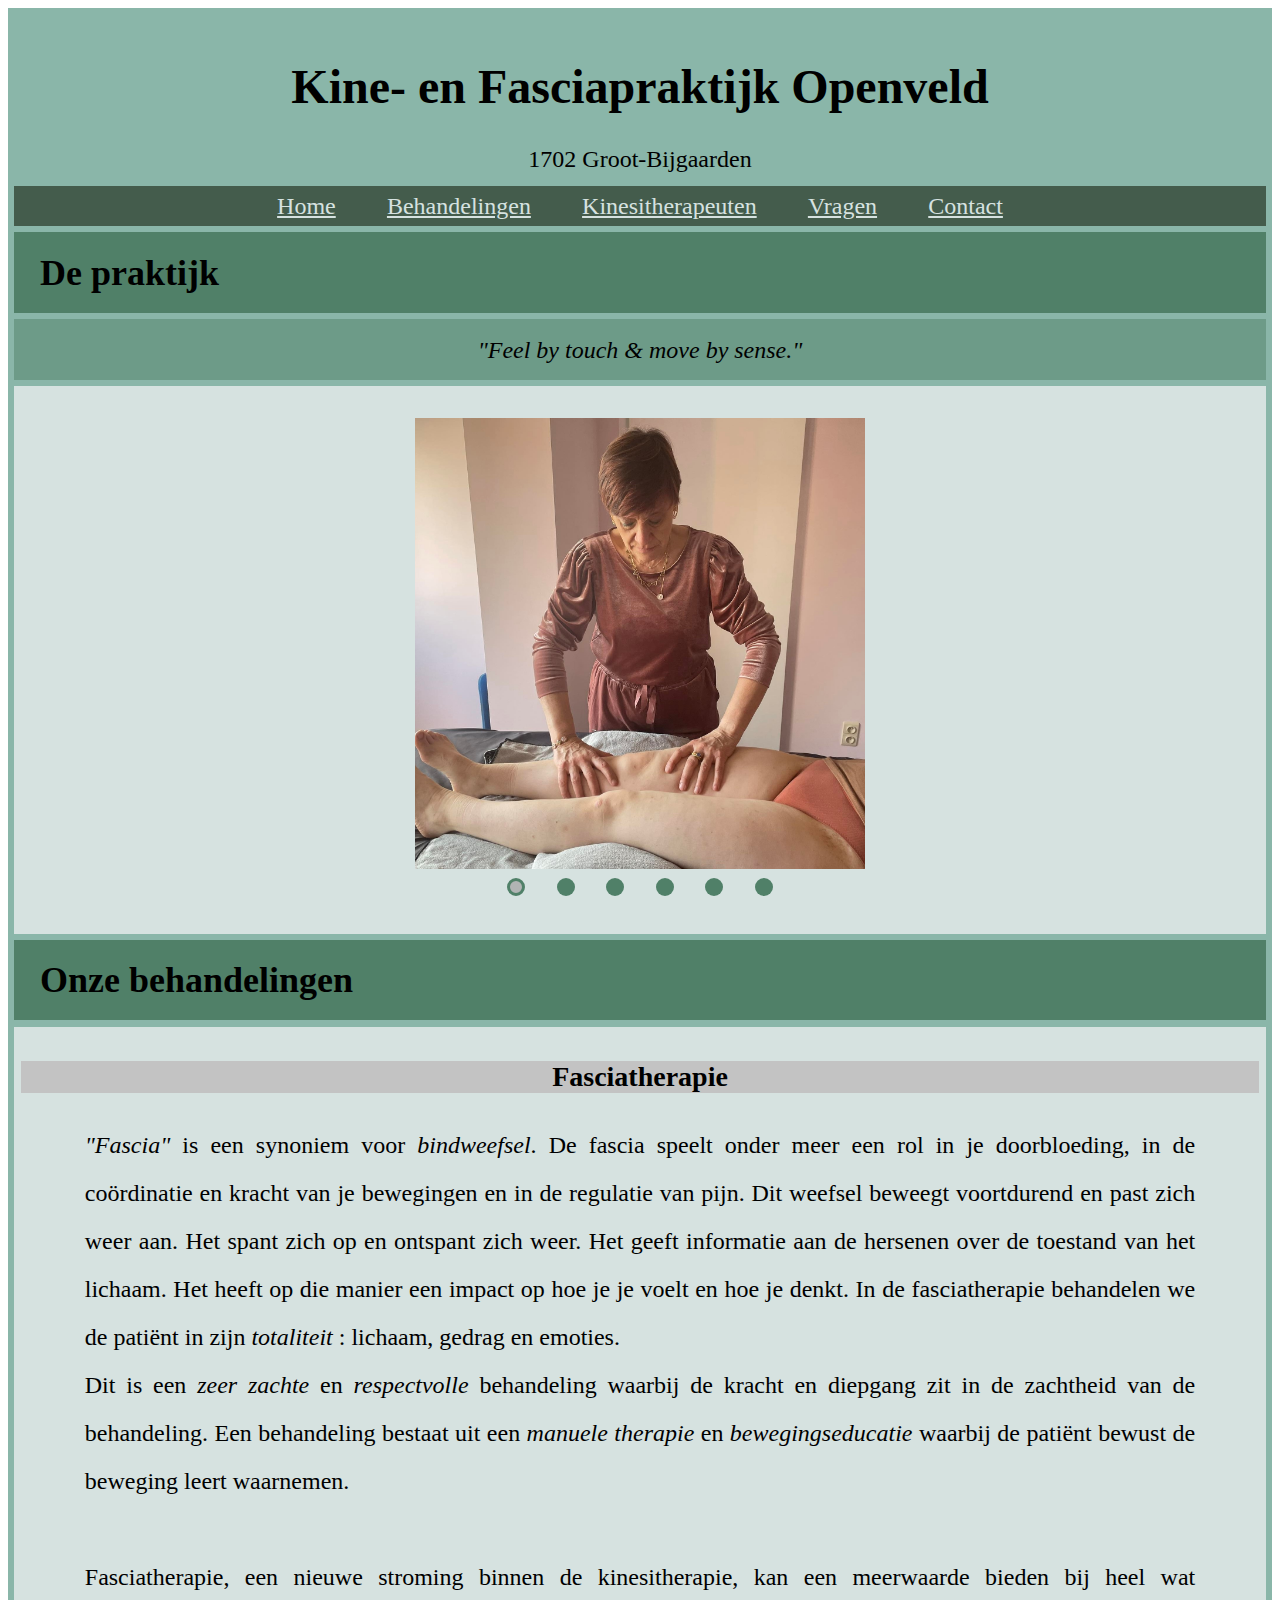
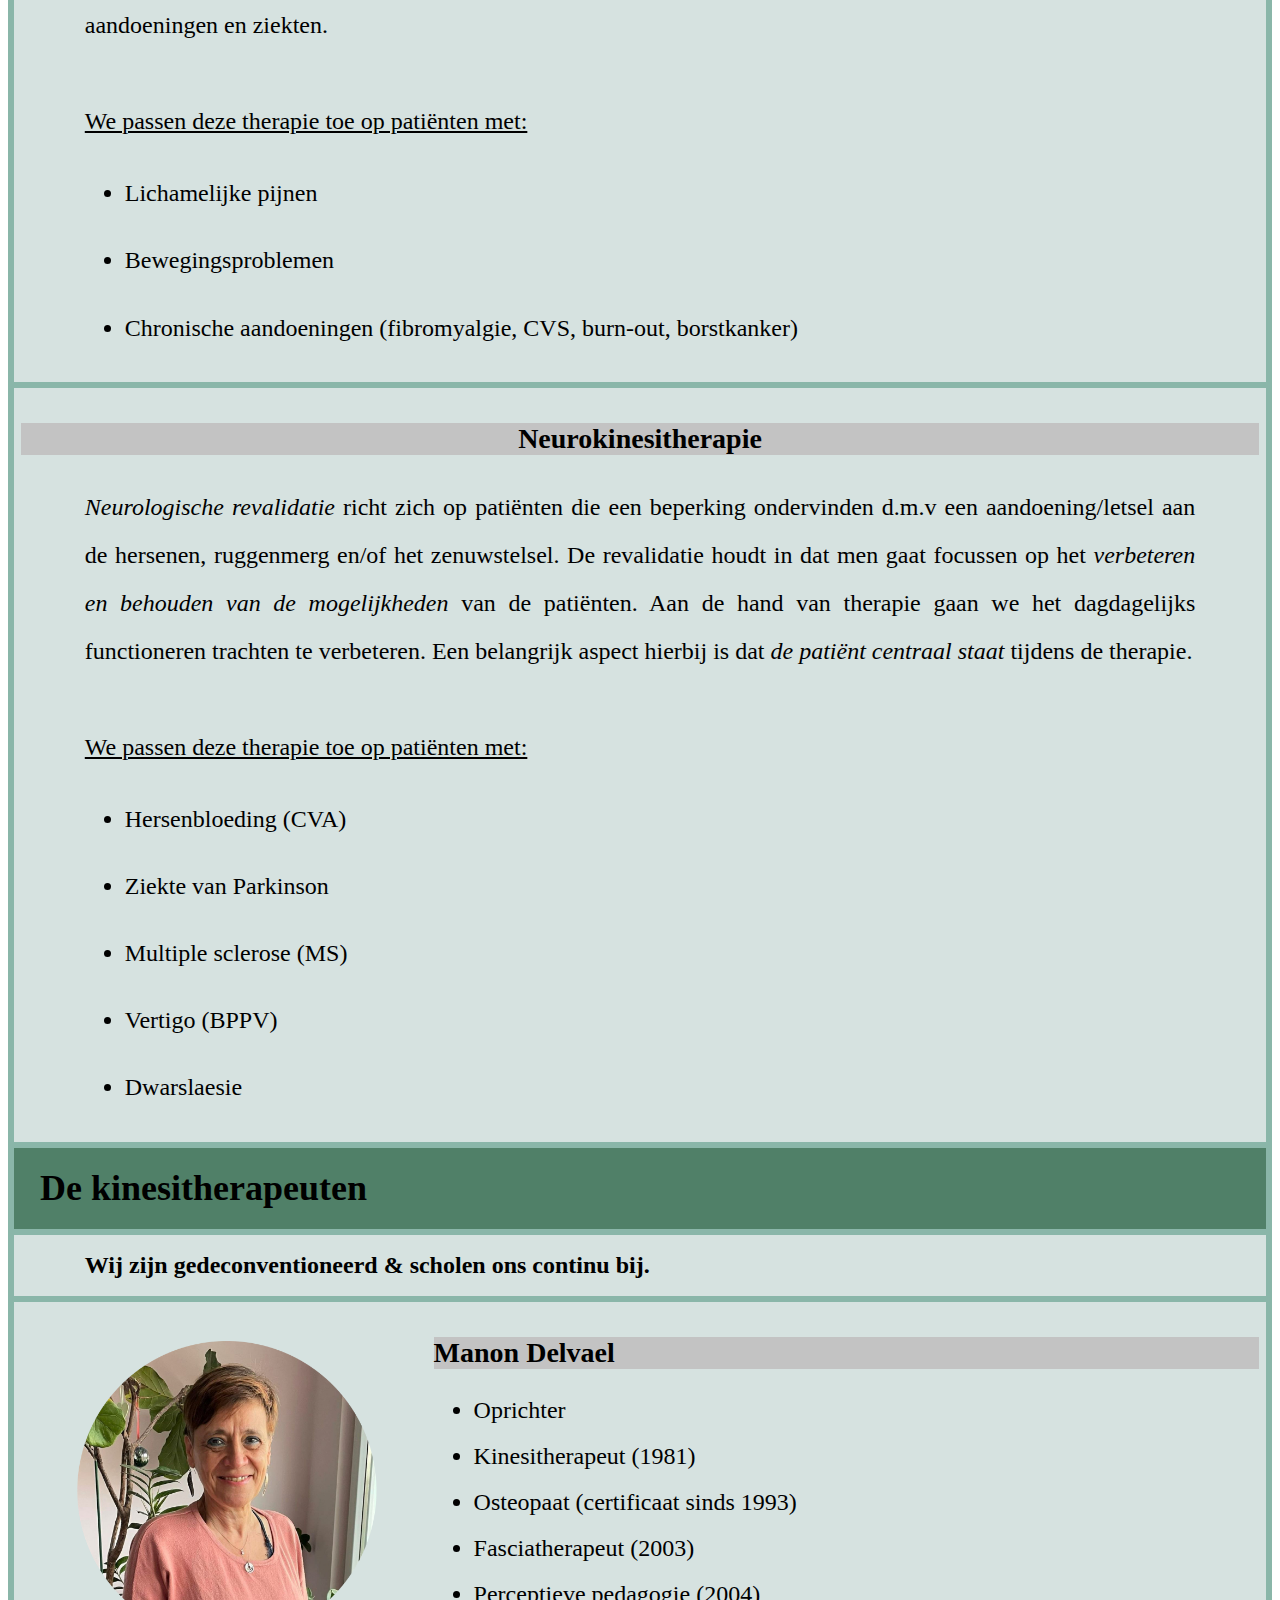
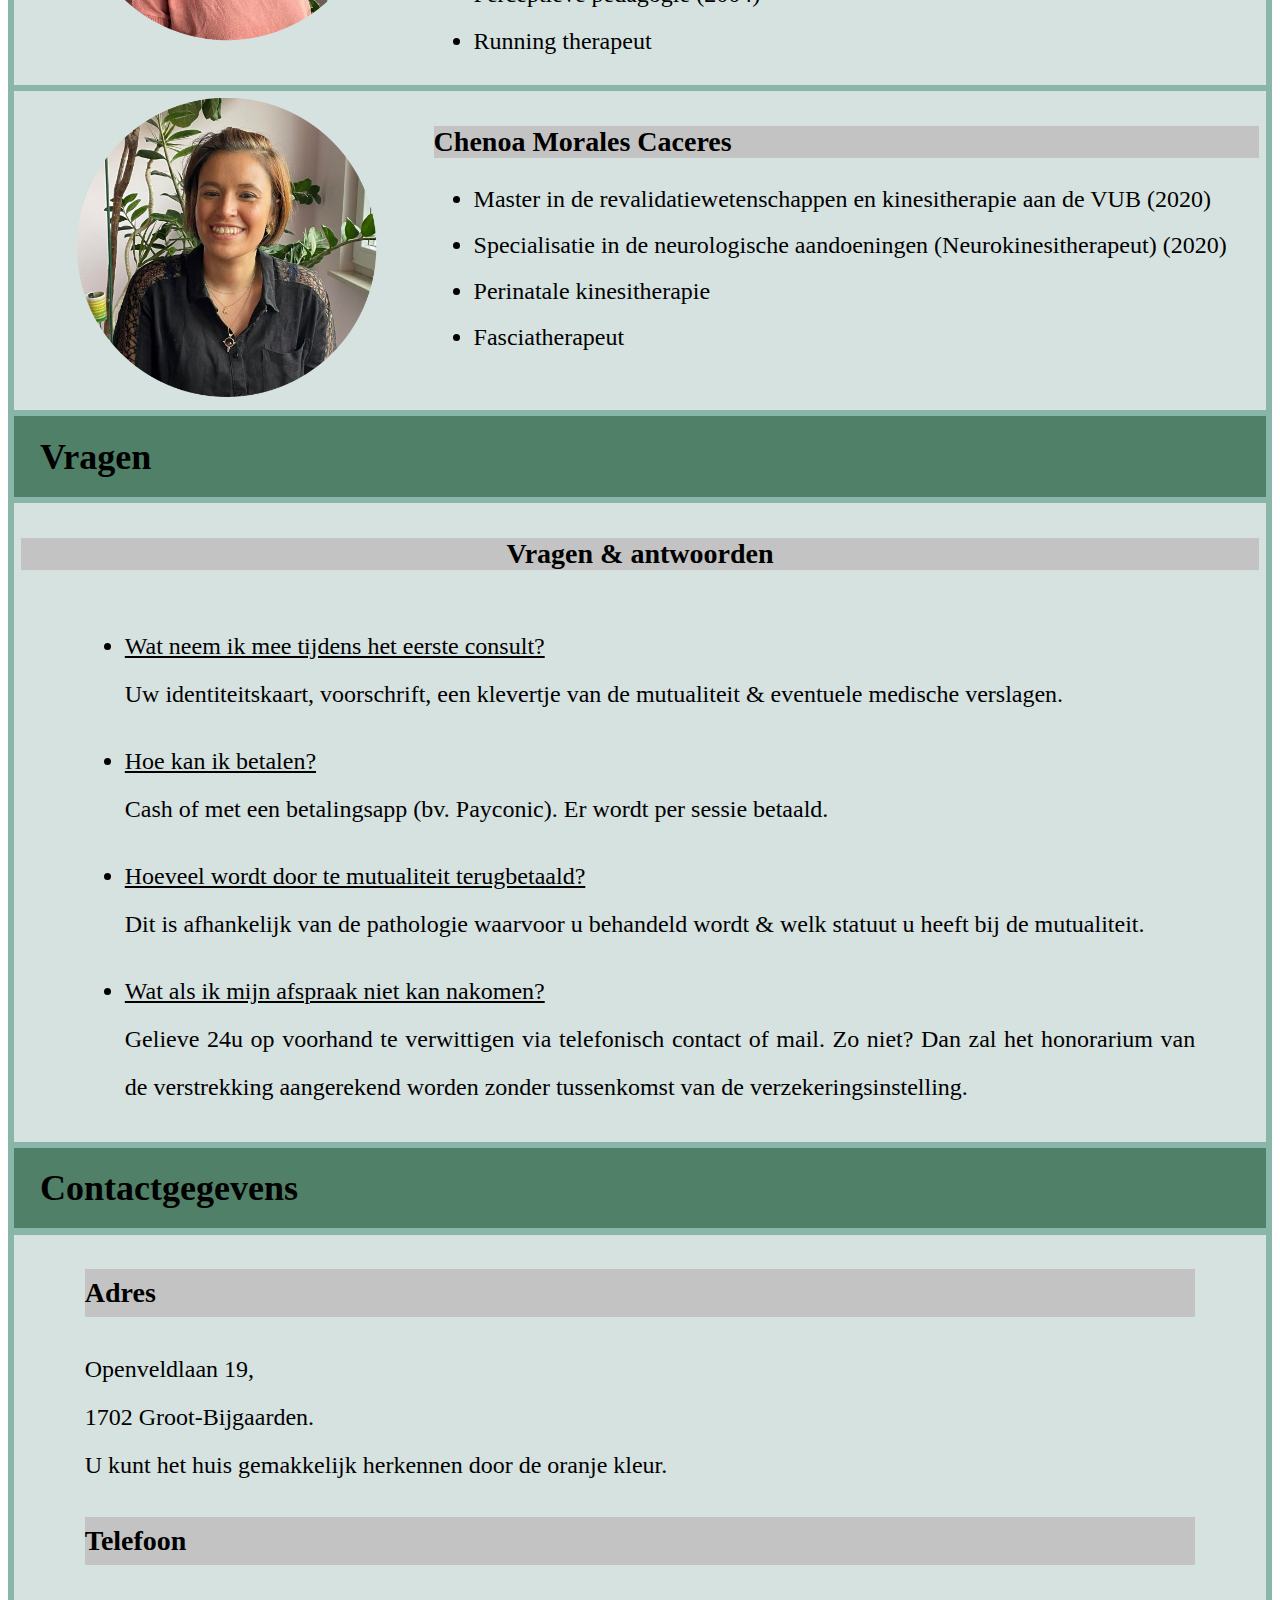
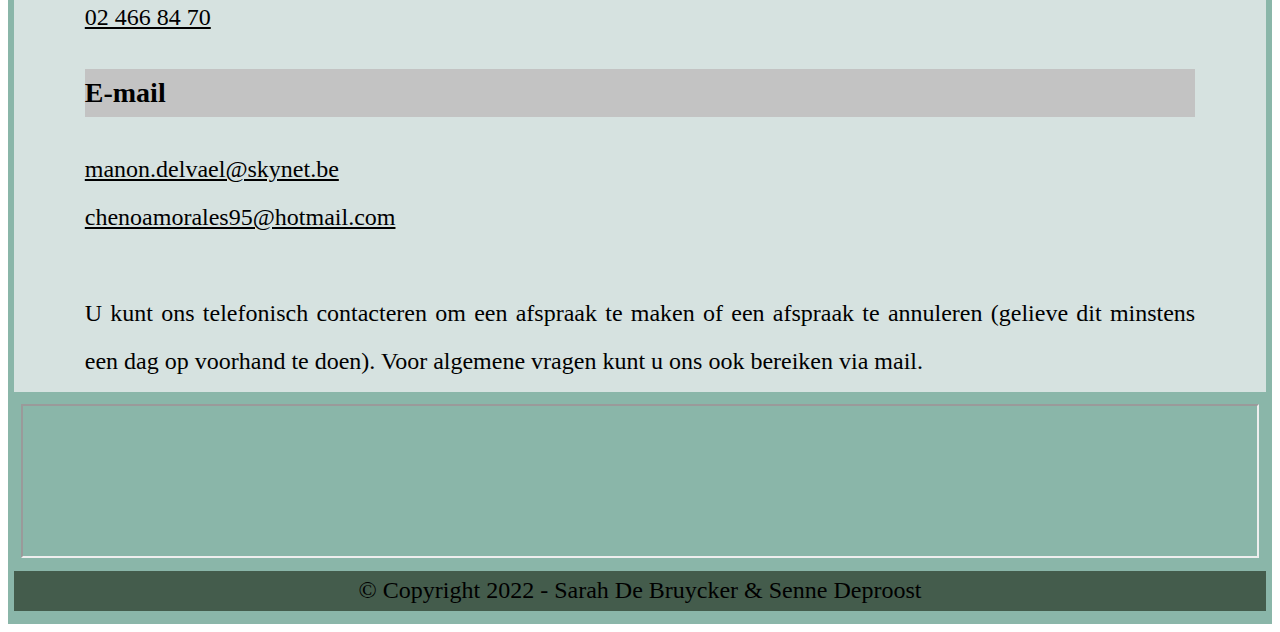
<file: index.html>
<!DOCTYPE html>
<html lang="en">
  <head>
    <meta charset="UTF-8" />
    <link
      class="logo"
      rel="icon"
      size="16x16"
      type="image/svg+xml"
      href="favicon.svg"
    />
    <title>Kine- en Fasciapraktijk Openveld</title>
    <meta name="viewport" content="width=device-width, initial-scale=1.0" />
    <link rel="stylesheet" href="style.css" />
  </head>
  <body>
    <div class="grid-container">
      <div class="bclass">
        <h1>Kine- en Fasciapraktijk Openveld</h1>
        <span>1702 Groot-Bijgaarden</span>
      </div>
      <div class="aclass">
        <span><a href="#home">Home</a></span>
        <span><a href="#behandelingen">Behandelingen</a> </span>
        <span><a href="#kinesitherapeuten">Kinesitherapeuten</a> </span>
        <span><a href="#vragen">Vragen</a> </span>
        <span><a href="#contact">Contact</a> </span>
      </div>
      <div class="cclass title"><h2>De praktijk</h2></div>
      <div class="c0class">
        <div class="text">
          <em>"Feel by touch & move by sense."</em>
        </div>
      </div>
      <div class="dclass">
        <div class="slider">
          <div class="mySlide fade">
            <img src="./img/slide1.jpg" alt="" />
          </div>
          <div class="mySlide fade">
            <img src="./img/slide2.jpg" alt="" />
          </div>
          <div class="mySlide fade">
            <img src="./img/slide3.jpg" alt="" />
          </div>
          <div class="mySlide fade">
            <img src="./img/slide4.jpg" alt="" />
          </div>
          <div class="mySlide fade">
            <img src="./img/slide5.jpg" alt="" />
          </div>
          <div class="mySlide fade">
            <img src="./img/slide6.jpg" alt="" />
          </div>

          <div class="dotsCenter">
            <span class="dot" onclick="currentSlides(0)"></span>
            <span class="dot" onclick="currentSlides(1)"></span>
            <span class="dot" onclick="currentSlides(2)"></span>
            <span class="dot" onclick="currentSlides(3)"></span>
            <span class="dot" onclick="currentSlides(4)"></span>
            <span class="dot" onclick="currentSlides(5)"></span>
          </div>
        </div>
        <script src="app.js"></script>
      </div>
      <div class="eclass title" id="behandelingen">
        <h2>Onze behandelingen</h2>
      </div>
      <div class="fclass">
        <h3>Fasciatherapie</h3>
        <div class="text">
          <em>"Fascia"</em> is een synoniem voor <em>bindweefsel</em>. De fascia
          speelt onder meer een rol in je doorbloeding, in de coördinatie en
          kracht van je bewegingen en in de regulatie van pijn. Dit weefsel
          beweegt voortdurend en past zich weer aan. Het spant zich op en
          ontspant zich weer. Het geeft informatie aan de hersenen over de
          toestand van het lichaam. Het heeft op die manier een impact op hoe je
          je voelt en hoe je denkt. In de fasciatherapie behandelen we de
          patiënt in zijn <em>totaliteit</em> : lichaam, gedrag en emoties.
          <br />
          Dit is een <em>zeer zachte</em> en <em>respectvolle</em> behandeling
          waarbij de kracht en diepgang zit in de zachtheid van de behandeling.
          Een behandeling bestaat uit een <em>manuele therapie</em> en
          <em>bewegingseducatie</em> waarbij de patiënt bewust de beweging leert
          waarnemen. <br />
          <br />
          Fasciatherapie, een nieuwe stroming binnen de kinesitherapie, kan een
          meerwaarde bieden bij heel wat aandoeningen en ziekten. <br /><br />
          <u>We passen deze therapie toe op patiënten met:</u>
          <ul>
            <li>Lichamelijke pijnen</li>
            <li>Bewegingsproblemen</li>
            <li>
              Chronische aandoeningen (fibromyalgie, CVS, burn-out, borstkanker)
            </li>
          </ul>
        </div>
      </div>
      <div class="gclass">
        <h3>Neurokinesitherapie</h3>
        <div class="text">
          <em>Neurologische revalidatie</em> richt zich op patiënten die een
          beperking ondervinden d.m.v een aandoening/letsel aan de hersenen,
          ruggenmerg en/of het zenuwstelsel. De revalidatie houdt in dat men
          gaat focussen op het
          <em>verbeteren en behouden van de mogelijkheden</em> van de patiënten.
          Aan de hand van therapie gaan we het dagdagelijks functioneren
          trachten te verbeteren. Een belangrijk aspect hierbij is dat
          <em>de patiënt centraal staat</em> tijdens de therapie. <br />
          <br />
          <u>We passen deze therapie toe op patiënten met:</u>

          <ul>
            <li>Hersenbloeding (CVA)</li>
            <li>Ziekte van Parkinson</li>
            <li>Multiple sclerose (MS)</li>
            <li>Vertigo (BPPV)</li>
            <li>Dwarslaesie</li>
          </ul>
        </div>
      </div>
      <div class="hclass title" id="kinesitherapeuten">
        <h2>De kinesitherapeuten</h2>
      </div>
      <div class="h0class">
        <div class="text">
          <b>Wij zijn gedeconventioneerd & scholen ons continu bij.</b>
        </div>
      </div>
      <div class="iclass">
        <div class="img-kine"><img src="./img/kine_1.png" alt="" /></div>
        <div class="text-kine">
          <h3>Manon Delvael</h3>
          <ul>
            <li>Oprichter</li>
            <li>Kinesitherapeut (1981)</li>
            <li>Osteopaat (certificaat sinds 1993)</li>
            <li>Fasciatherapeut (2003)</li>
            <li>Perceptieve pedagogie (2004)</li>
            <li>Running therapeut</li>
          </ul>
        </div>
      </div>
      <div class="jclass">
        <div class="img-kine"><img src="./img/kine_2.png" alt="" /></div>
        <div class="text-kine">
          <h3>Chenoa Morales Caceres</h3>
          <ul>
            <li>
              Master in de revalidatiewetenschappen en kinesitherapie aan de VUB
              (2020)
            </li>
            <li>
              Specialisatie in de neurologische aandoeningen
              (Neurokinesitherapeut) (2020)
            </li>
            <li>Perinatale kinesitherapie</li>
            <li>Fasciatherapeut</li>
          </ul>
        </div>
      </div>
      <div class="oclass" id="vragen">
        <h2>Vragen</h2>
      </div>
      <div class="o0class">
        <h3>Vragen & antwoorden</h3>
        <div class="text">
          <ul>
            <li>
              <u> Wat neem ik mee tijdens het eerste consult?</u> <br />
              Uw identiteitskaart, voorschrift, een klevertje van de mutualiteit
              & eventuele medische verslagen.
            </li>
            <li>
              <u> Hoe kan ik betalen?</u> <br />
              Cash of met een betalingsapp (bv. Payconic). Er wordt per sessie
              betaald.
            </li>
            <li>
              <u> Hoeveel wordt door te mutualiteit terugbetaald?</u> <br />
              Dit is afhankelijk van de pathologie waarvoor u behandeld wordt &
              welk statuut u heeft bij de mutualiteit.
            </li>
            <li>
              <u>Wat als ik mijn afspraak niet kan nakomen? </u><br />
              Gelieve 24u op voorhand te verwittigen via telefonisch contact of
              mail. Zo niet? Dan zal het honorarium van de verstrekking
              aangerekend worden zonder tussenkomst van de
              verzekeringsinstelling.
            </li>
          </ul>
        </div>
      </div>

      <div class="kclass title" id="contact"><h2>Contactgegevens</h2></div>
      <div class="lclass">
        <div class="text">
          <h3>Adres</h3>
          <!-- <span>Openveldlaan 19</span> 
          <span>1702 Groot-Bijgaarden</span> -->
          <!-- <p>Openveldlaan 19</p> 
          <p>1702 Groot-Bijgaarden</p>  -->
          Openveldlaan 19, <br />
          1702 Groot-Bijgaarden. <br />
          U kunt het huis gemakkelijk herkennen door de oranje kleur. <br />
          <h3>Telefoon</h3>
          <a href="tel:024668470">02 466 84 70</a><br />
          <h3>E-mail</h3>

          <a href="mailto:manon.delvael@skynet.be"> manon.delvael@skynet.be</a
          ><br />

          <a href="mailto:chenoamorales95@hotmail.com"
            >chenoamorales95@hotmail.com</a
          ><br /><br />

          U kunt ons telefonisch contacteren om een afspraak te maken of een
          afspraak te annuleren (gelieve dit minstens een dag op voorhand te
          doen). Voor algemene vragen kunt u ons ook bereiken via mail.
        </div>
      </div>
      <div class="mclass">
        <iframe
          src="https://maps.google.com/maps?width=100%25&amp;height=600&amp;hl=nl&amp;q=Openveldlaan%2019,%201702%20Groot-Bijgaarde+(Paramedische%20praktijk%20Openveld)&amp;t=&amp;z=16&amp;ie=UTF8&amp;iwloc=B&amp;output=embed"
          class="googlemaps"
          allowfullscreen
          loading="lazy"
        ></iframe>
      </div>
      <div class="nclass">
        © Copyright 2022 - Sarah De Bruycker & Senne Deproost
      </div>
    </div>
    <button onclick="topFunction()" id="scrollTopBtn" title="Go to top">
      ⮝ UP
    </button>
    <script src="scroll.js"></script>
  </body>
</html>
</file>
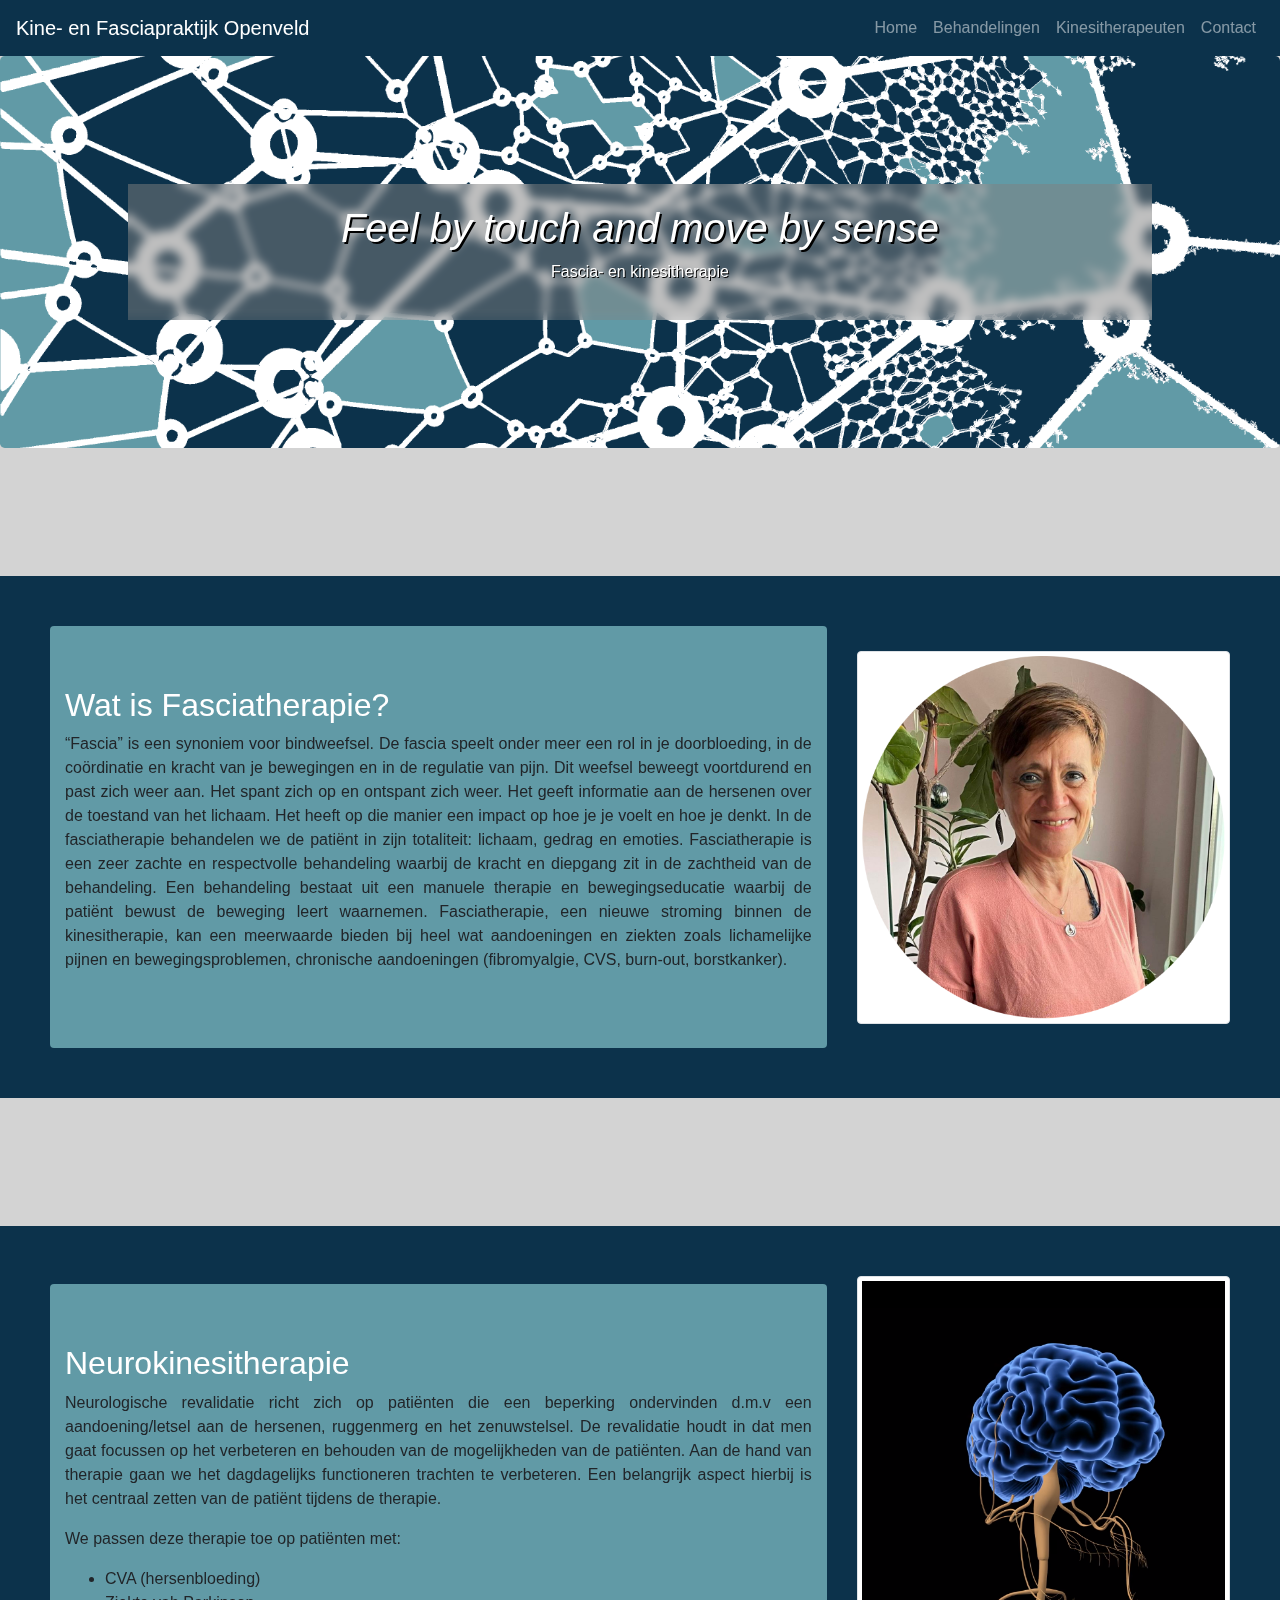
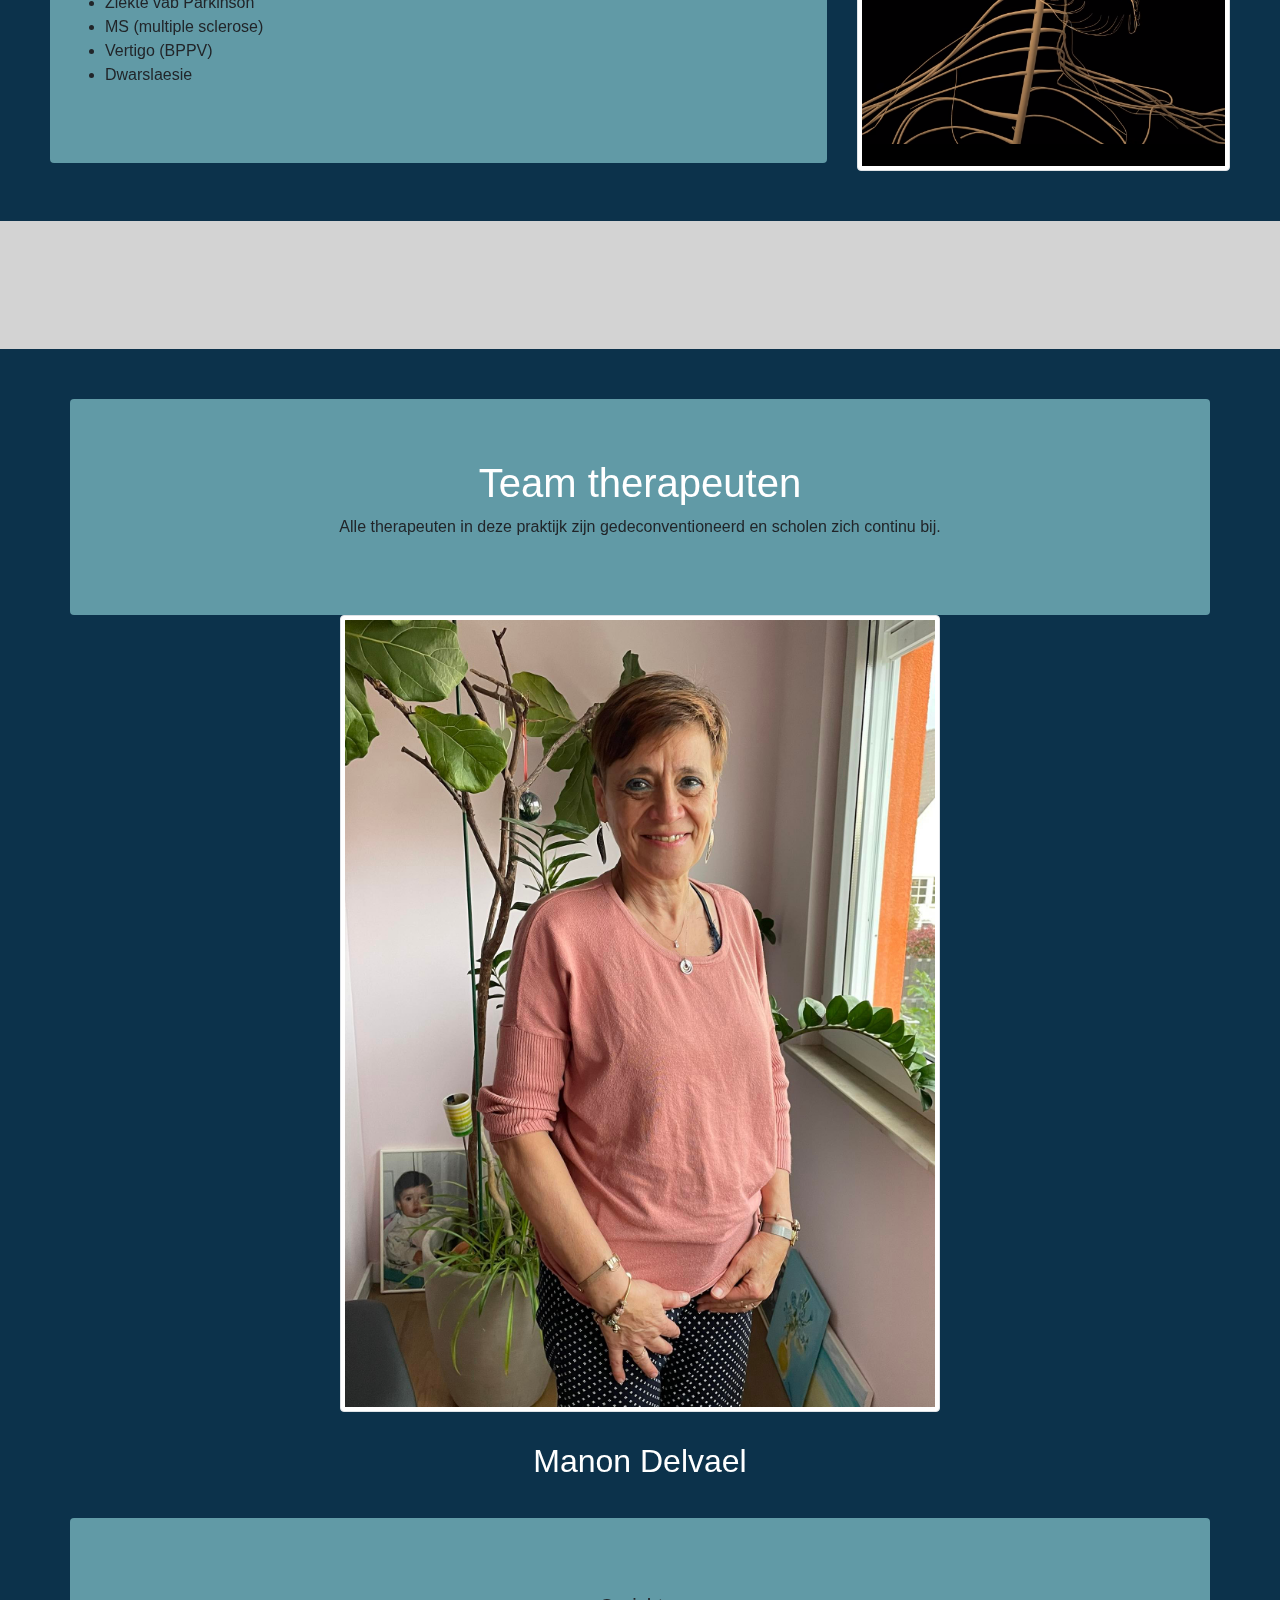
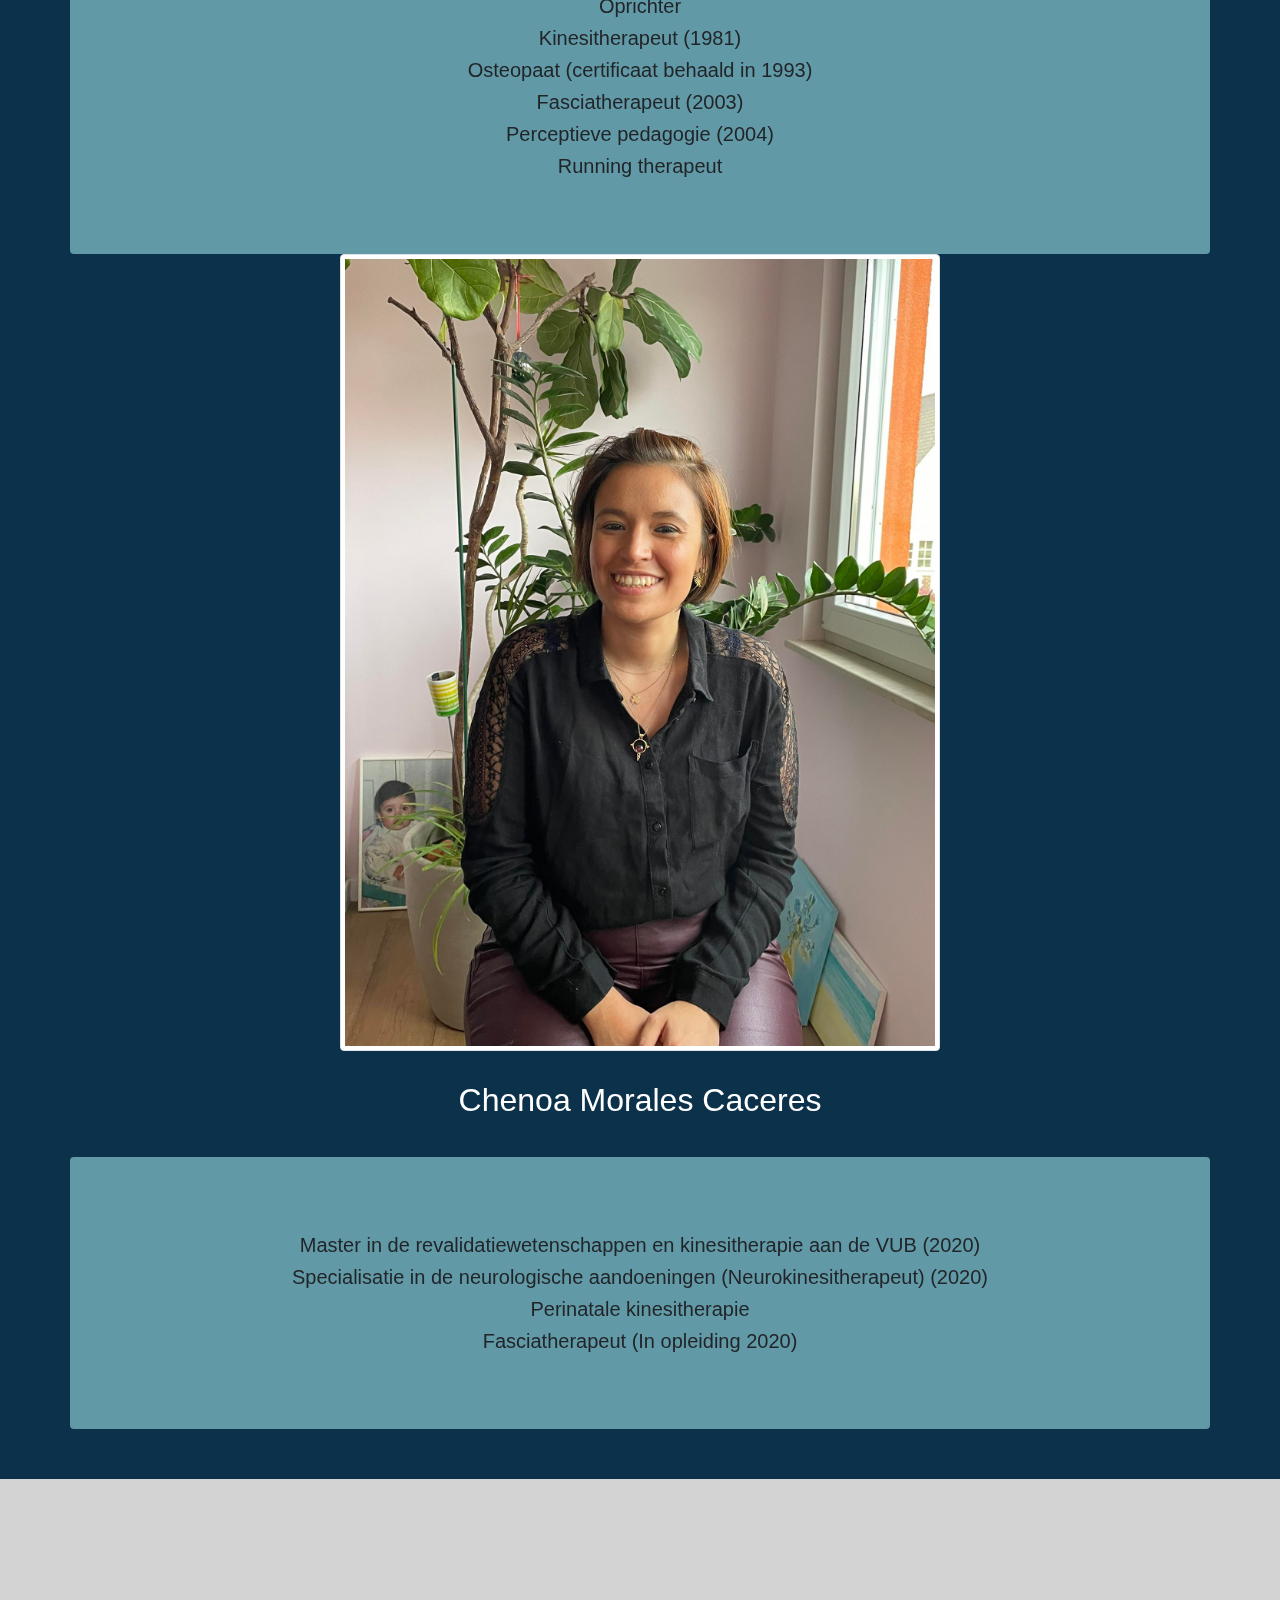
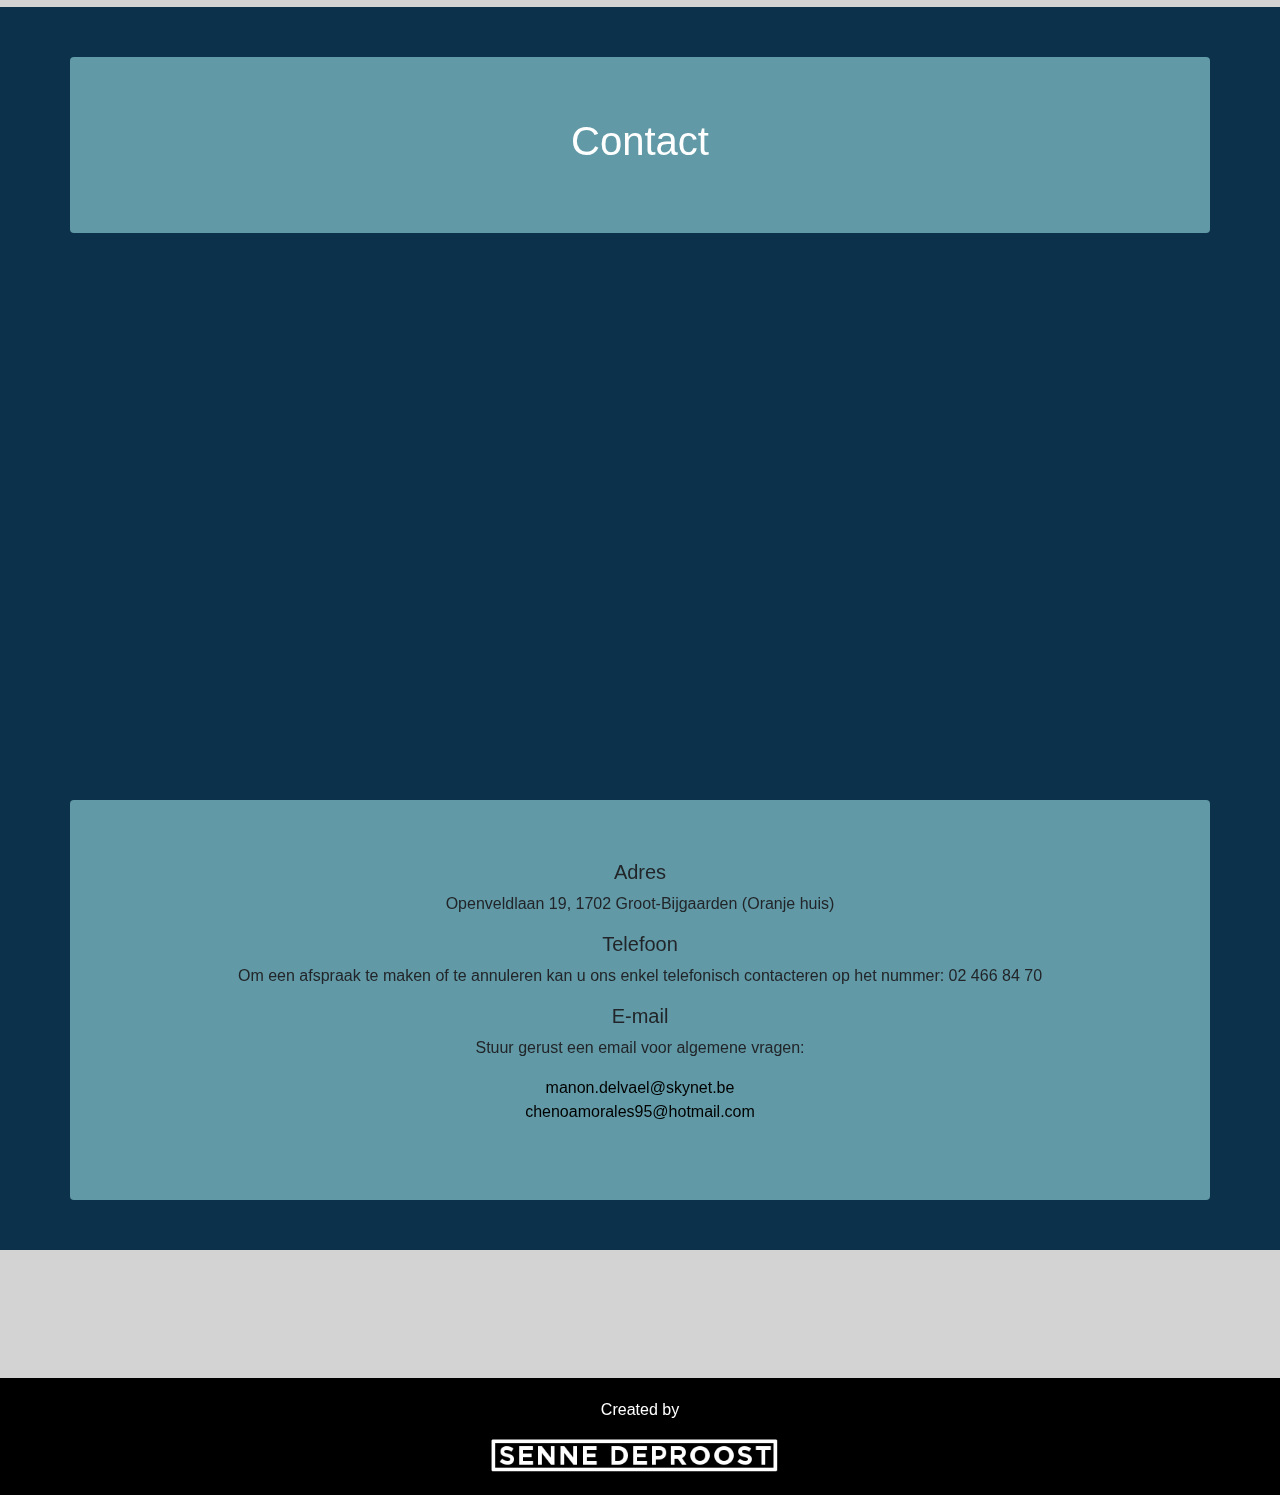
<file: old/index.html>
<!DOCTYPE html>
<html lang="en">
<head>
    <meta charset="UTF-8">
    <title>Praktijk Openveld</title>
    <script
            crossorigin="anonymous"
            integrity="sha256-/xUj+3OJU5yExlq6GSYGSHk7tPXikynS7ogEvDej/m4="
            src="https://code.jquery.com/jquery-3.6.0.min.js"></script>
    <link crossorigin="anonymous" href="https://stackpath.bootstrapcdn.com/bootstrap/4.3.1/css/bootstrap.min.css"
          integrity="sha384-ggOyR0iXCbMQv3Xipma34MD+dH/1fQ784/j6cY/iJTQUOhcWr7x9JvoRxT2MZw1T" rel="stylesheet">
    <script crossorigin="anonymous"
            integrity="sha384-JjSmVgyd0p3pXB1rRibZUAYoIIy6OrQ6VrjIEaFf/nJGzIxFDsf4x0xIM+B07jRM"
            src="https://stackpath.bootstrapcdn.com/bootstrap/4.3.1/js/bootstrap.min.js"></script>

    <style type="text/css">
        body {
            background: lightgray !important;
        }
    </style>

</head>
<body>

<nav class="navbar navbar-expand-md navbar-dark" style="background-color: #0c324b;">
    <a class="navbar-brand" href="home.html"> Kine- en Fasciapraktijk Openveld</a>
    <button aria-controls="collapsibleNavbar" aria-expanded="false" aria-label="Toggle navigation"
            class="navbar-toggler"
            data-target="#collapsibleNavbar" data-toggle="collapse" type="button">
        <span class="navbar-toggler-icon"></span>
    </button>
    <div class="collapse navbar-collapse" id="collapsibleNavbar">
        <ul class="nav navbar-nav ml-auto">
            <li class="nav-item">
                <a class="nav-link" href="index.html">Home</a>
            </li>
            <li class="nav-item">
                <a class="nav-link" href="index.html#behandelingen">Behandelingen</a>
            </li>
            <li class="nav-item">
                <a class="nav-link" href="index.html#kinesitherapeuten">Kinesitherapeuten</a>
            </li>
            <li class="nav-item">
                <a class="nav-link" href="index.html#contact">Contact</a>
            </li>
        </ul>

    </div>
</nav>


<div class="jumbotron"
     style="background-color: #619aa6; padding: 10%; background-image: url('../img/fascia.png'); background-repeat: no-repeat; background-position: left; background-size: 200%; back">
    <div class="text-center text-white" style="backdrop-filter: blur(5px) contrast(50%); padding: 20px;">
        <h1 class="font-italic" style="text-shadow: 2px 2px black;">Feel by touch and move by sense</h1>
        <p style="text-shadow: 1px 1px black;">Fascia- en kinesitherapie</p>
    </div>
</div>
</div>


<div class="container-fluid " style="margin-top:10%; padding: 50px; background-color: #0c324b;">
    <div class="row">
        <div class="col col-lg-8 align-self-center">
            <div class="container rounded" style="background-color: #619aa6; padding-bottom: 60px; padding-top: 60px">
                <h2 class="text-white">
                    Wat is Fasciatherapie?
                </h2>
                <p class=text-justify>
                    “Fascia” is een synoniem voor bindweefsel. De fascia speelt onder meer een rol in je doorbloeding,
                    in de coördinatie en kracht van je bewegingen en in de regulatie van pijn. Dit weefsel beweegt
                    voortdurend en past zich weer aan. Het spant zich op en ontspant zich weer.
                    Het geeft informatie aan de hersenen over de toestand van het lichaam.
                    Het heeft op die manier een impact op hoe je je voelt en hoe je denkt.
                    In de fasciatherapie behandelen we de patiënt in zijn totaliteit: lichaam, gedrag en emoties.
                    Fasciatherapie is een zeer zachte en respectvolle behandeling waarbij de kracht en diepgang zit in
                    de zachtheid van de behandeling.
                    Een behandeling bestaat uit een manuele therapie en bewegingseducatie waarbij de patiënt bewust de
                    beweging leert waarnemen.
                    Fasciatherapie, een nieuwe stroming binnen de kinesitherapie, kan een meerwaarde bieden bij heel wat
                    aandoeningen en ziekten zoals lichamelijke pijnen en bewegingsproblemen, chronische aandoeningen
                    (fibromyalgie, CVS, burn-out, borstkanker).

                </p>
            </div>
        </div>
        <div class="col align-self-center">
            <img class="img-thumbnail" src="../img/kine_1.png">
        </div>
    </div>
</div>


<div class="container-fluid " style="margin-top:10%; padding: 50px; background-color: #0c324b;">
    <div class="row">
        <div class="col col-lg-8 align-self-center">
            <div class="container rounded" style="background-color: #619aa6; padding-bottom: 60px; padding-top: 60px">
                <h2 class="text-white">
                    Neurokinesitherapie
                </h2>
                <p class=text-justify>
                    Neurologische revalidatie richt zich op patiënten die een beperking ondervinden d.m.v een
                    aandoening/letsel aan de hersenen, ruggenmerg en het zenuwstelsel.
                    De revalidatie houdt in dat men gaat focussen op het verbeteren en behouden van de mogelijkheden van
                    de patiënten.
                    Aan de hand van therapie gaan we het dagdagelijks functioneren trachten te verbeteren. Een
                    belangrijk aspect hierbij is het centraal zetten van de patiënt tijdens de therapie.
                </p>
                <p> We passen deze therapie toe op patiënten met: </p>
                <ul>
                    <li> CVA (hersenbloeding)</li>
                    <li> Ziekte vab Parkinson</li>
                    <li> MS (multiple sclerose)</li>
                    <li> Vertigo (BPPV)</li>
                    <li> Dwarslaesie</li>
                </ul>
            </div>
        </div>
        <div class="col align-self-center">
            <img class="img-thumbnail" src="../img/nerv_1.png">
        </div>

    </div>
</div>


<div class="container-fluid " style="margin-top:10%; padding: 50px; background-color: #0c324b;">
    <div class="container rounded text-center"
         style="background-color: #619aa6; padding-bottom: 60px; padding-top: 60px">
        <h1 class="text-white"> Team therapeuten</h1>
        <p> Alle therapeuten in deze praktijk zijn gedeconventioneerd en scholen zich continu bij.</p>
    </div>
    <div class="col text-center">
        <img class="img-thumbnail" src="../img/manon.jpg" width="600" height="800">
        <h2 class="text-white" style="padding-top: 30px; padding-bottom: 30px"> Manon Delvael </h2>
        <div class="container rounded" style="background-color: #619aa6; padding-bottom: 60px; padding-top: 60px;">
            <p class="text-justify text-center"></p>
            <ul class="list-inline">
                <li><h5>Oprichter</h5></li>
                <li><h5>Kinesitherapeut (1981)</h5></li>
                <li><h5>Osteopaat (certificaat behaald in 1993)</h5></li>
                <li><h5>Fasciatherapeut (2003)</h5></li>
                <li><h5>Perceptieve pedagogie (2004)</h5></li>
                <li><h5>Running therapeut</h5></li>
            </ul>
        </div>
    </div>
        <div class="col text-center">
            <img class="img-thumbnail" src="../img/chenoa.jpg" width="600" height="800">
            <h2 class="text-white" style="padding-top: 30px; padding-bottom: 30px"> Chenoa Morales Caceres </h2>
            <div class="container rounded" style="background-color: #619aa6; padding-bottom: 60px; padding-top: 60px;">
                <p class="text-justify text-center"></p>
                <ul class="list-inline">
                    <li><h5>Master in de revalidatiewetenschappen en kinesitherapie aan de VUB (2020)</h5></li>
                    <li><h5>Specialisatie in de neurologische aandoeningen (Neurokinesitherapeut) (2020)</h5></li>
                    <li><h5>Perinatale kinesitherapie</h5></li>
                    <li><h5>Fasciatherapeut (In opleiding 2020)</h5></li>
                </ul>
            </div>
        </div>

    </div>
</div>

<div class="container-fluid " style="margin-top:10%; padding: 50px; background-color: #0c324b;">
    <div class="container rounded text-center"
         style="background-color: #619aa6; padding-bottom: 60px; padding-top: 60px">
        <h1 class="text-white"> Contact</h1>
    </div>
    <div class="row" style="padding-top: 60px">
        <div class="col text-center">
            <div class="z-depth-1-half map-container">
                <iframe allowfullscreen
                        frameborder="0" src="https://maps.google.com/maps?width=100%25&amp;height=600&amp;hl=nl&amp;q=Openveldlaan%2019,%201702%20Groot-Bijgaarde+(Paramedische%20praktijk%20Openveld)&amp;t=&amp;z=16&amp;ie=UTF8&amp;iwloc=B&amp;output=embed" style="border:0; height: 500px; width: 900px"></iframe>
            </div>
        </div>
        <div class="col align-self-center">
            <div class="container rounded" style="background-color: #619aa6; padding-bottom: 60px; padding-top: 60px">
                <h5 class="text-center">
                    Adres
                </h5>
                <p class="text-center"> Openveldlaan 19, 1702 Groot-Bijgaarden (Oranje huis) </p>
                <h5 class="text-center">
                    Telefoon
                </h5>
                <p class="text-justify text-center">
                    Om een afspraak te maken of te annuleren kan u ons enkel telefonisch contacteren op het nummer: 02
                    466 84 70
                </p>
                <h5 class="text-center">
                    E-mail
                </h5>
                <p class="text-justify text-center">
                    Stuur gerust een email voor algemene vragen:
                <ul class="list-inline text-center">
                <li><a href="mailto:manon.delvael@skynet.be" style="color: black">manon.delvael@skynet.be</a></li>
                <li><a href="mailto:chenoamorales95@hotmail.com" style="color: black">chenoamorales95@hotmail.com</a></li>
                </ul>

                </p>
            </div>
        </div>
    </div>

</div>


<div class="container-fluid text-white text-center" style="margin-top:10%; padding: 20px; background-color: black">
    <p>
        Created by
    </p>
    <a href="https://www.senne.dev">
        <img class="mx-auto d-block" src="../img/sd.png" style="width: 300px">
    </a>
</div>


</body>
</html>
</file>
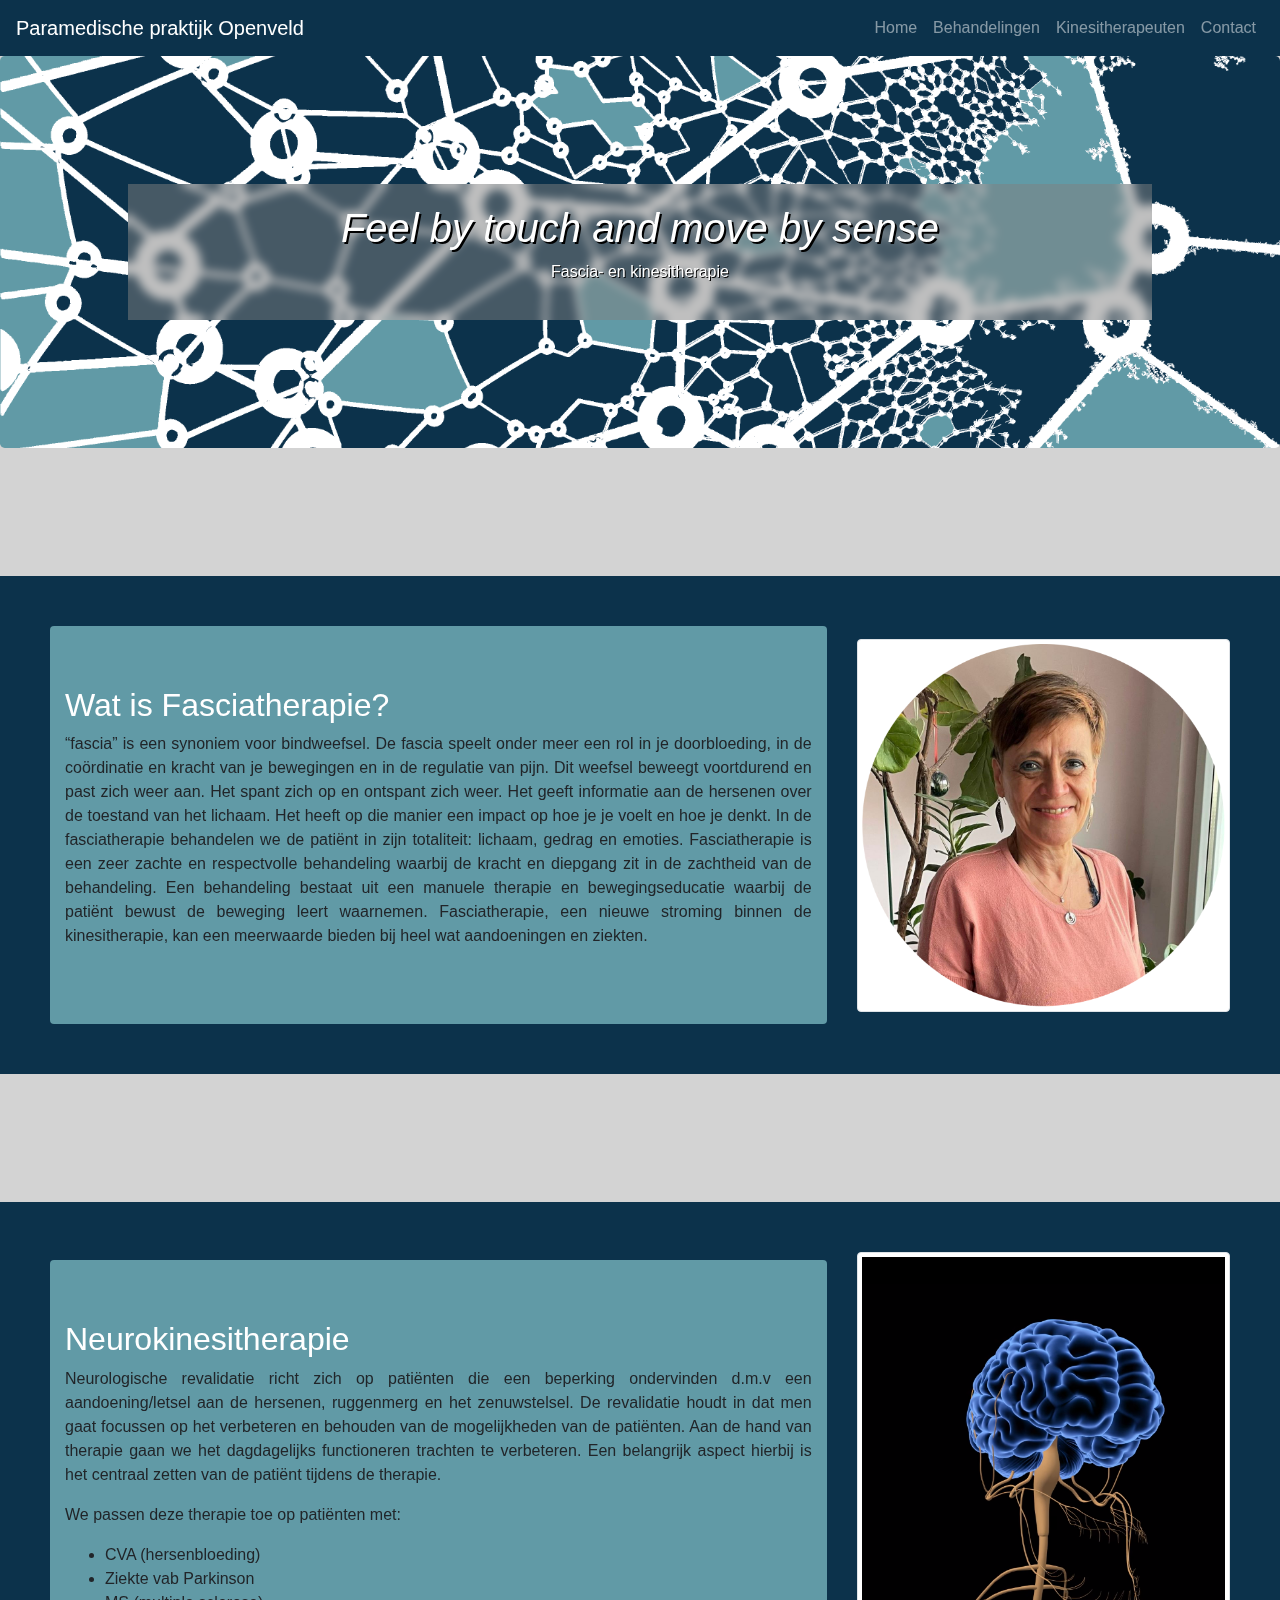
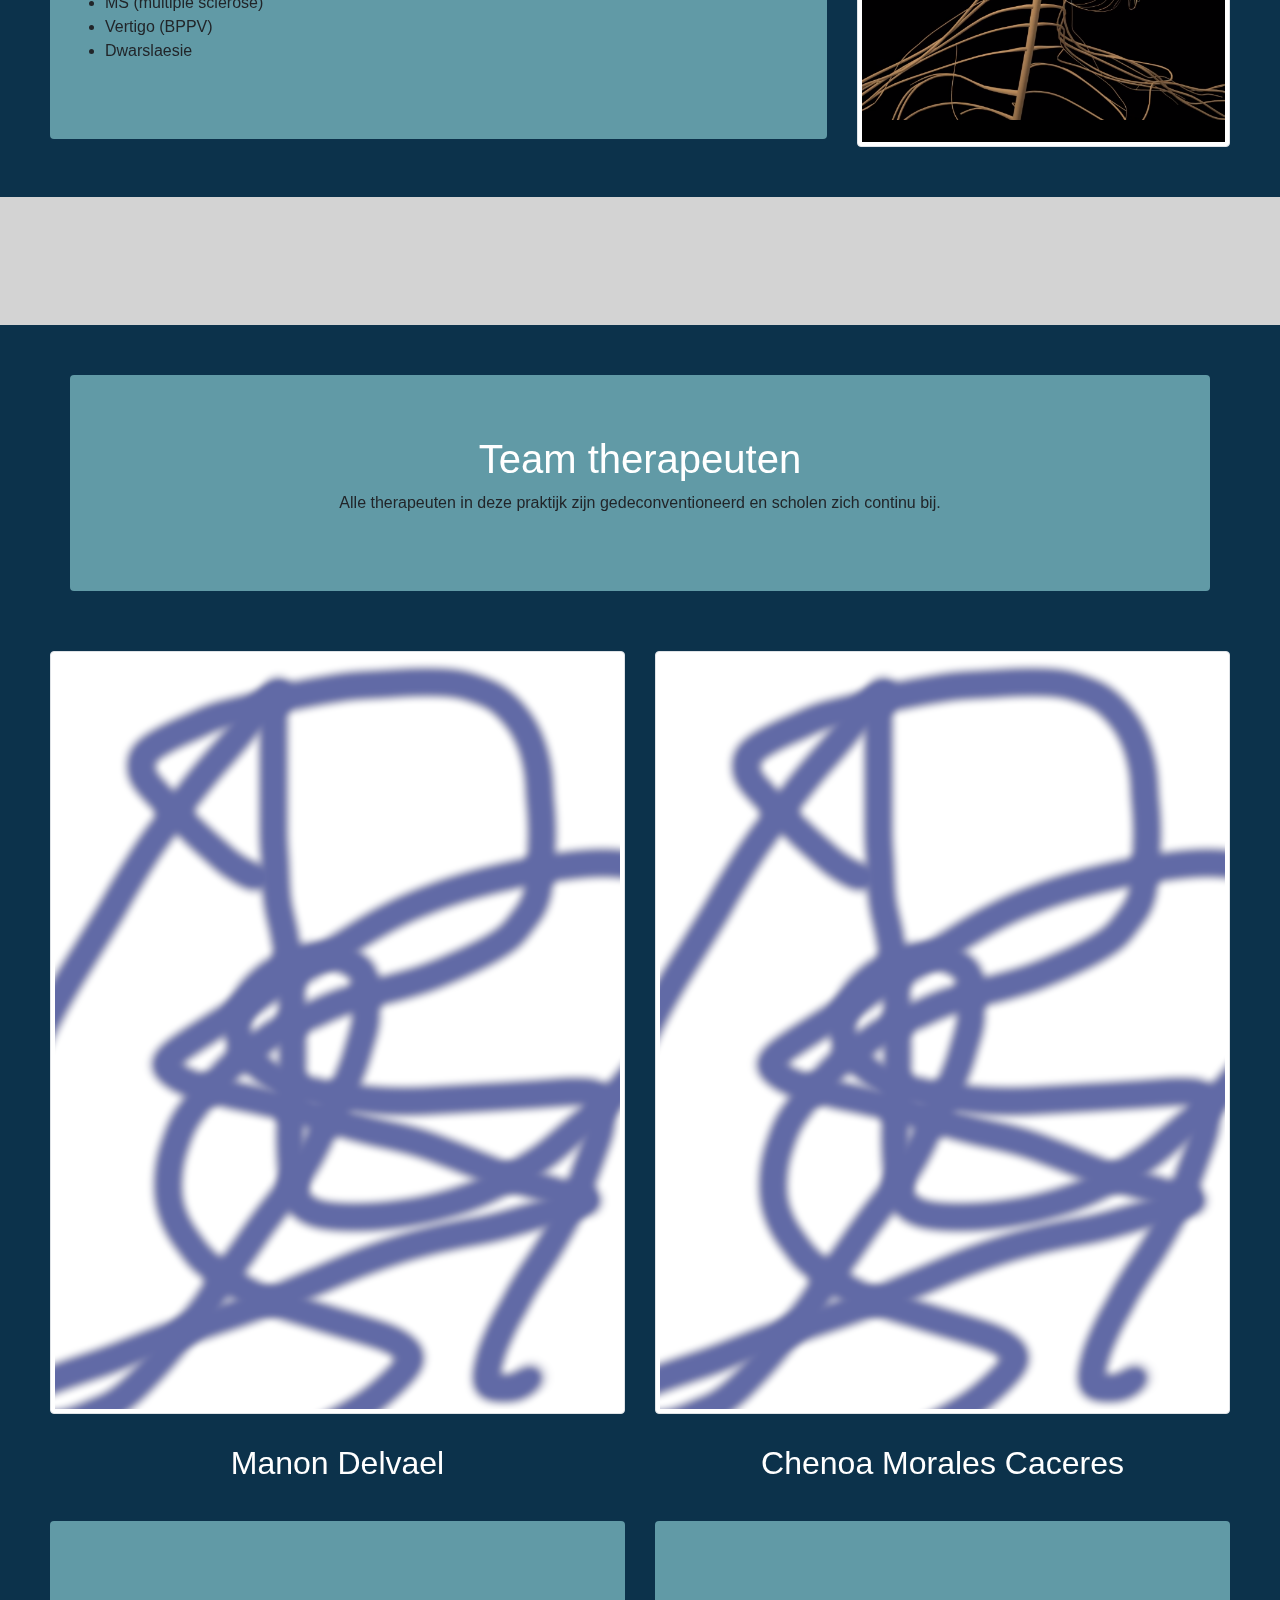
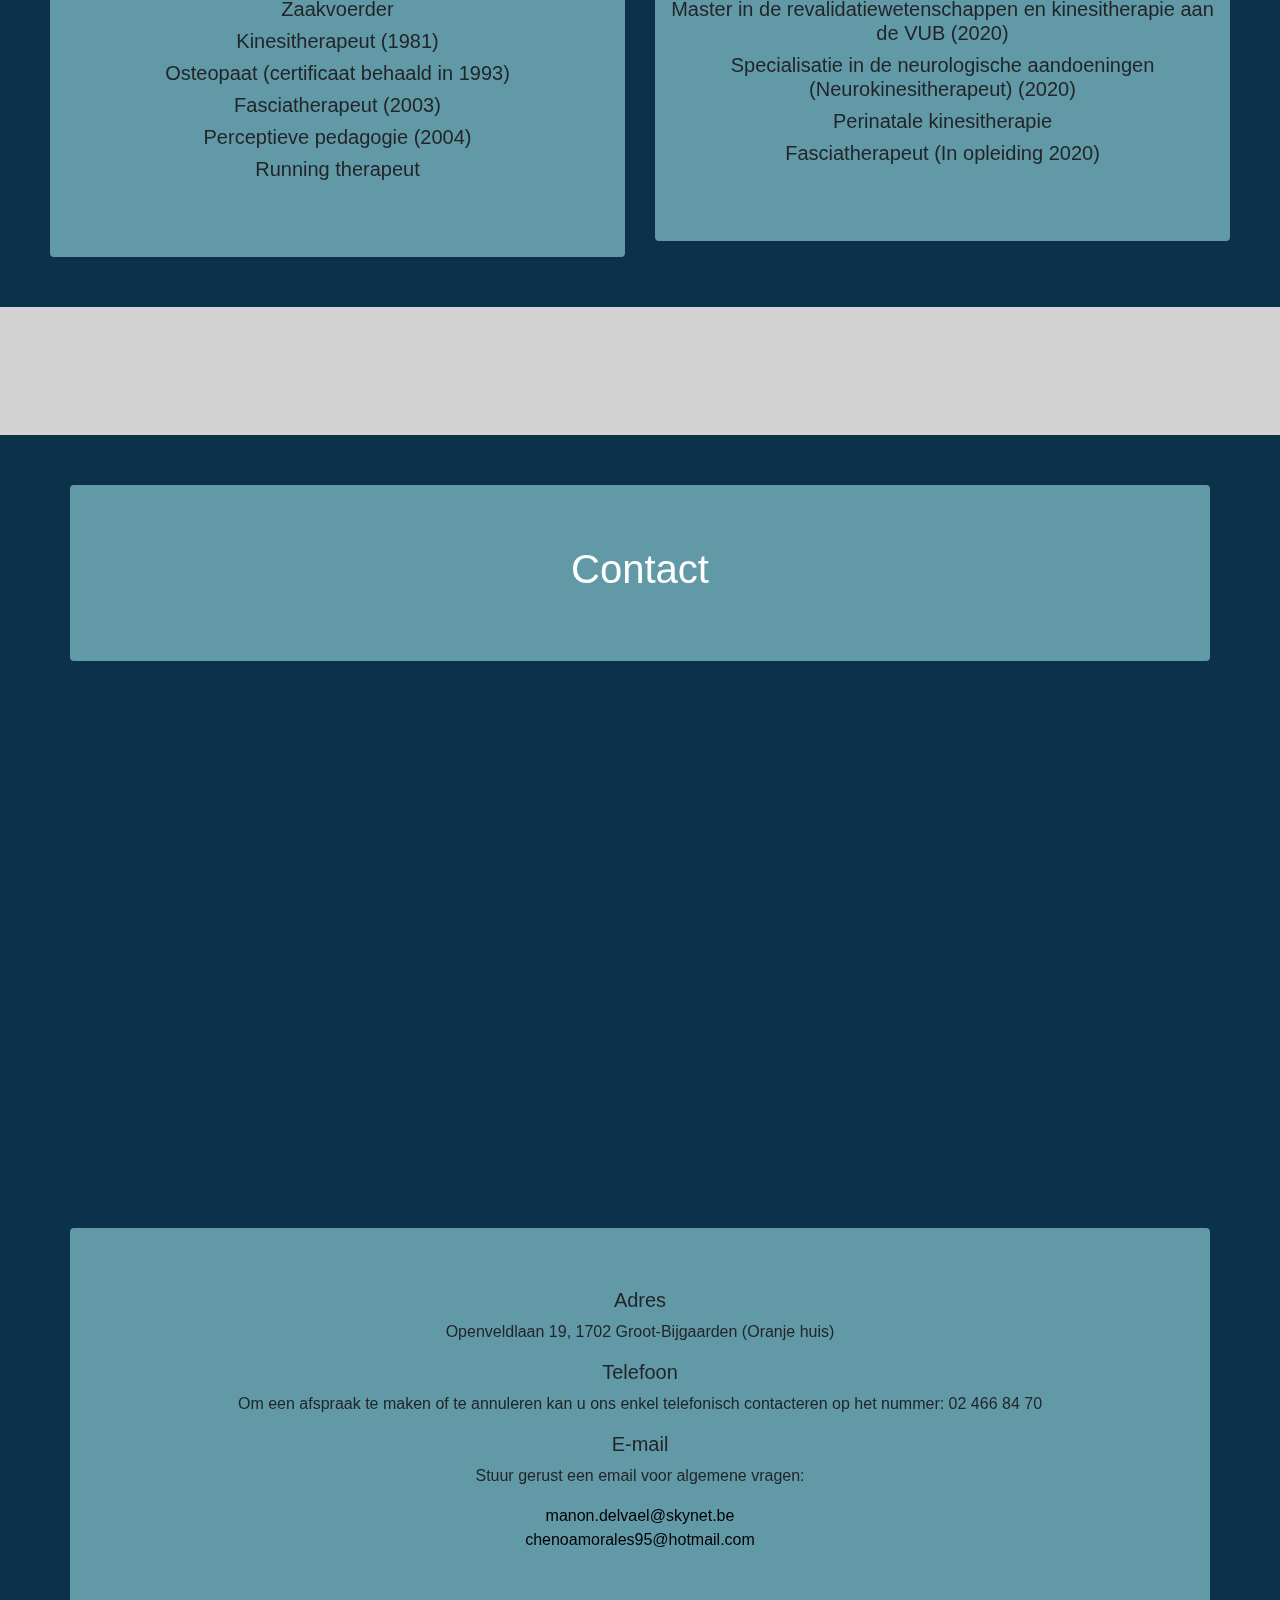
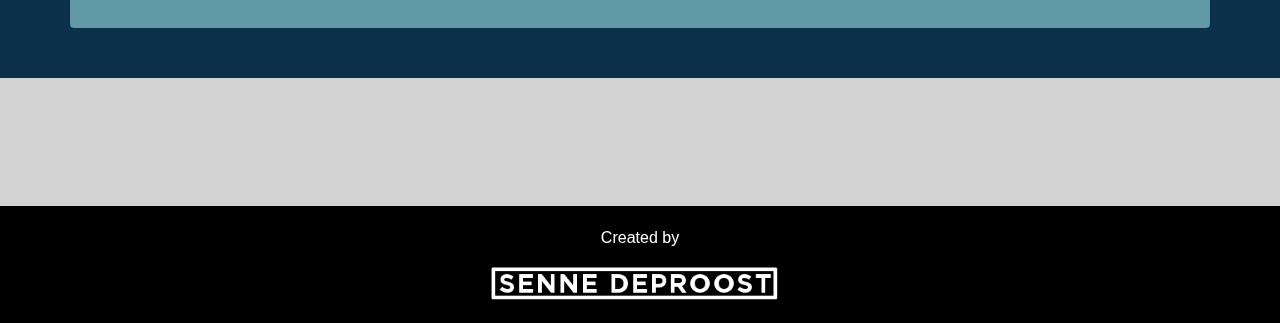
<file: pages/home.html>
<!DOCTYPE html>
<html lang="en">
<head>
    <meta charset="UTF-8">
    <title>Praktijk Openveld</title>
    <script
            crossorigin="anonymous"
            integrity="sha256-/xUj+3OJU5yExlq6GSYGSHk7tPXikynS7ogEvDej/m4="
            src="https://code.jquery.com/jquery-3.6.0.min.js"></script>
    <link crossorigin="anonymous" href="https://stackpath.bootstrapcdn.com/bootstrap/4.3.1/css/bootstrap.min.css"
          integrity="sha384-ggOyR0iXCbMQv3Xipma34MD+dH/1fQ784/j6cY/iJTQUOhcWr7x9JvoRxT2MZw1T" rel="stylesheet">
    <script crossorigin="anonymous"
            integrity="sha384-JjSmVgyd0p3pXB1rRibZUAYoIIy6OrQ6VrjIEaFf/nJGzIxFDsf4x0xIM+B07jRM"
            src="https://stackpath.bootstrapcdn.com/bootstrap/4.3.1/js/bootstrap.min.js"></script>

    <style type="text/css">
        body {
            background: lightgray !important;
        }
    </style>

</head>
<body>

<nav class="navbar navbar-expand-md navbar-dark" style="background-color: #0c324b;">
    <a class="navbar-brand" href="home.html"> Paramedische praktijk Openveld</a>
    <button aria-controls="collapsibleNavbar" aria-expanded="false" aria-label="Toggle navigation"
            class="navbar-toggler"
            data-target="#collapsibleNavbar" data-toggle="collapse" type="button">
        <span class="navbar-toggler-icon"></span>
    </button>
    <div class="collapse navbar-collapse" id="collapsibleNavbar">
        <ul class="nav navbar-nav ml-auto">
            <li class="nav-item">
                <a class="nav-link" href="home.html">Home</a>
            </li>
            <li class="nav-item">
                <a class="nav-link" href="home.html#behandelingen">Behandelingen</a>
            </li>
            <li class="nav-item">
                <a class="nav-link" href="home.html#kinesitherapeuten">Kinesitherapeuten</a>
            </li>
            <li class="nav-item">
                <a class="nav-link" href="home.html#contact">Contact</a>
            </li>
        </ul>

    </div>
</nav>


<div class="jumbotron"
     style="background-color: #619aa6; padding: 10%; background-image: url('../img/fascia.png'); background-repeat: no-repeat; background-position: left; background-size: 200%; back">
    <div class="text-center text-white" style="backdrop-filter: blur(5px) contrast(50%); padding: 20px;">
        <h1 class="font-italic" style="text-shadow: 2px 2px black;">Feel by touch and move by sense</h1>
        <p style="text-shadow: 1px 1px black;">Fascia- en kinesitherapie</p>
    </div>
</div>
</div>


<div class="container-fluid " style="margin-top:10%; padding: 50px; background-color: #0c324b;">
    <div class="row">
        <div class="col col-lg-8 align-self-center">
            <div class="container rounded" style="background-color: #619aa6; padding-bottom: 60px; padding-top: 60px">
                <h2 class="text-white">
                    Wat is Fasciatherapie?
                </h2>
                <p class=text-justify>
                    “fascia” is een synoniem voor bindweefsel. De fascia speelt onder meer een rol in je doorbloeding,
                    in de coördinatie en kracht van je bewegingen en in de regulatie van pijn. Dit weefsel beweegt
                    voortdurend en past zich weer aan. Het spant zich op en ontspant zich weer.
                    Het geeft informatie aan de hersenen over de toestand van het lichaam.
                    Het heeft op die manier een impact op hoe je je voelt en hoe je denkt.
                    In de fasciatherapie behandelen we de patiënt in zijn totaliteit: lichaam, gedrag en emoties.
                    Fasciatherapie is een zeer zachte en respectvolle behandeling waarbij de kracht en diepgang zit in
                    de zachtheid van de behandeling.
                    Een behandeling bestaat uit een manuele therapie en bewegingseducatie waarbij de patiënt bewust de
                    beweging leert waarnemen.
                    Fasciatherapie, een nieuwe stroming binnen de kinesitherapie, kan een meerwaarde bieden bij heel wat
                    aandoeningen en ziekten.
                </p>
            </div>
        </div>
        <div class="col align-self-center">
            <img class="img-thumbnail" src="../img/kine_1.png">
        </div>
    </div>
</div>


<div class="container-fluid " style="margin-top:10%; padding: 50px; background-color: #0c324b;">
    <div class="row">
        <div class="col col-lg-8 align-self-center">
            <div class="container rounded" style="background-color: #619aa6; padding-bottom: 60px; padding-top: 60px">
                <h2 class="text-white">
                    Neurokinesitherapie
                </h2>
                <p class=text-justify>
                    Neurologische revalidatie richt zich op patiënten die een beperking ondervinden d.m.v een
                    aandoening/letsel aan de hersenen, ruggenmerg en het zenuwstelsel.
                    De revalidatie houdt in dat men gaat focussen op het verbeteren en behouden van de mogelijkheden van
                    de patiënten.
                    Aan de hand van therapie gaan we het dagdagelijks functioneren trachten te verbeteren. Een
                    belangrijk aspect hierbij is het centraal zetten van de patiënt tijdens de therapie.
                </p>
                <p> We passen deze therapie toe op patiënten met: </p>
                <ul>
                    <li> CVA (hersenbloeding)</li>
                    <li> Ziekte vab Parkinson</li>
                    <li> MS (multiple sclerose)</li>
                    <li> Vertigo (BPPV)</li>
                    <li> Dwarslaesie</li>
                </ul>
            </div>
        </div>
        <div class="col align-self-center">
            <img class="img-thumbnail" src="../img/nerv_1.png">
        </div>

    </div>
</div>


<div class="container-fluid " style="margin-top:10%; padding: 50px; background-color: #0c324b;">
    <div class="container rounded text-center"
         style="background-color: #619aa6; padding-bottom: 60px; padding-top: 60px">
        <h1 class="text-white"> Team therapeuten</h1>
        <p> Alle therapeuten in deze praktijk zijn gedeconventioneerd en scholen zich continu bij.</p>
    </div>
    <div class="row" style="padding-top: 60px">
        <div class="col text-center">
            <img class="img-thumbnail" src="../img/test.png">
            <h2 class="text-white" style="padding-top: 30px; padding-bottom: 30px"> Manon Delvael </h2>
            <div class="container rounded" style="background-color: #619aa6; padding-bottom: 60px; padding-top: 60px;">
                <p class="text-justify text-center"></p>
                <ul class="list-inline">
                    <li><h5>Zaakvoerder</h5></li>
                    <li><h5>Kinesitherapeut (1981)</h5></li>
                    <li><h5>Osteopaat (certificaat behaald in 1993)</h5></li>
                    <li><h5>Fasciatherapeut (2003)</h5></li>
                    <li><h5>Perceptieve pedagogie (2004)</h5></li>
                    <li><h5>Running therapeut</h5></li>
                </ul>
            </div>
        </div>
        <div class="col text-center">
            <img class="img-thumbnail" src="../img/test.png" width="600" height="800">
            <h2 class="text-white" style="padding-top: 30px; padding-bottom: 30px"> Chenoa Morales Caceres </h2>
            <div class="container rounded" style="background-color: #619aa6; padding-bottom: 60px; padding-top: 60px;">
                <p class="text-justify text-center"></p>
                <ul class="list-inline">
                    <li><h5>Master in de revalidatiewetenschappen en kinesitherapie aan de VUB (2020)</h5></li>
                    <li><h5>Specialisatie in de neurologische aandoeningen (Neurokinesitherapeut) (2020)</h5></li>
                    <li><h5>Perinatale kinesitherapie</h5></li>
                    <li><h5>Fasciatherapeut (In opleiding 2020)</h5></li>
                </ul>
            </div>
        </div>

    </div>
</div>

<div class="container-fluid " style="margin-top:10%; padding: 50px; background-color: #0c324b;">
    <div class="container rounded text-center"
         style="background-color: #619aa6; padding-bottom: 60px; padding-top: 60px">
        <h1 class="text-white"> Contact</h1>
    </div>
    <div class="row" style="padding-top: 60px">
        <div class="col text-center">
            <div class="z-depth-1-half map-container">
                <iframe allowfullscreen
                        frameborder="0" src="https://maps.google.com/maps?width=100%25&amp;height=600&amp;hl=nl&amp;q=Openveldlaan%2019,%201702%20Groot-Bijgaarde+(Paramedische%20praktijk%20Openveld)&amp;t=&amp;z=16&amp;ie=UTF8&amp;iwloc=B&amp;output=embed" style="border:0; height: 500px; width: 900px"></iframe>
            </div>
        </div>
        <div class="col align-self-center">
            <div class="container rounded" style="background-color: #619aa6; padding-bottom: 60px; padding-top: 60px">
                <h5 class="text-center">
                    Adres
                </h5>
                <p class="text-center"> Openveldlaan 19, 1702 Groot-Bijgaarden (Oranje huis) </p>
                <h5 class="text-center">
                    Telefoon
                </h5>
                <p class="text-justify text-center">
                    Om een afspraak te maken of te annuleren kan u ons enkel telefonisch contacteren op het nummer: 02
                    466 84 70
                </p>
                <h5 class="text-center">
                    E-mail
                </h5>
                <p class="text-justify text-center">
                    Stuur gerust een email voor algemene vragen:
                <ul class="list-inline text-center">
                <li><a href="mailto:manon.delvael@skynet.be" style="color: black">manon.delvael@skynet.be</a></li>
                <li><a href="mailto:chenoamorales95@hotmail.com" style="color: black">chenoamorales95@hotmail.com</a></li>
                </ul>

                </p>
            </div>
        </div>
    </div>

</div>


<div class="container-fluid text-white text-center" style="margin-top:10%; padding: 20px; background-color: black">
    <p>
        Created by
    </p>
    <a href="https://www.senne.dev">
        <img class="mx-auto d-block" src="../img/sd.png" style="width: 300px">
    </a>
</div>


</body>
</html>
</file>
<file: style.css>
.logo {
  width: 16px;
  height: 16px;
}
* {
  box-sizing: border-box;
}

html {
  scroll-behavior: smooth;
}
body {
  font-size: clamp(10px, 2.5vw, 24px);
}

h1 {
  font-size: clamp(22px, 5vw, 48px);
}

h2 {
  font-size: clamp(18px, 3.2vw, 36px);
  margin: 1vw auto;
  padding: 0 1.5vw;
  text-align: left;
}

h3 {
  font-size: clamp(14px, 3vw, 28px);
  /* background-color: rgb(168, 212, 199); */
  background-color: rgb(195, 195, 195);
  width: 100%;
}

li {
  margin: 1.5vw 0;
}
a {
  color: black;
  text-decoration: underline;
}

a:hover {
  color: #0c8990;
}

p {
  white-space: pre-wrap;
}

.text {
  display: inline-block;
  text-align: justify;
  line-height: 200%;
  margin: 0 2.5vw;
  padding: 0 2.5vw;
}

.title {
  background-color: #508068;
}

.grid-container {
  grid-template:
    "b"
    "a"
    "c"
    "c0"
    "d"
    "e"
    "f"
    "g"
    "h"
    "h0"
    "i"
    "j"
    "o"
    "k"
    "l"
    "m"
    "n" / 100% 1fr;
  background-color: rgb(138, 182, 169);
  padding: 0.5vw;
  max-width: 1702px;
  margin: 0 auto;
}

.aclass {
  grid-area: a;
  background-color: #445c4c;
  display: flex;
  justify-content: center;
  width: 100%;
}

.aclass > span {
  margin: 0 2vw;
}

.aclass > span > a {
  color: #d6e2e0;
}

.aclass > span a:hover {
  color: black;
}

.bclass {
  grid-area: b;
  width: 100%;
  /* background-color: #bfc9ca; */
}
.cclass {
  grid-area: c;
  width: 100%;
}

.c0class {
  grid-area: c;
  width: 100%;
  background-color: rgb(80, 128, 104, 0.5);
}
.dclass {
  grid-area: d;
  display: flex;
  justify-content: center;
  margin: 0 auto;
  background-color: #d6e2e0;
  width: 100%;
}
.eclass {
  grid-area: e;
  width: 100%;
}

.fclass {
  grid-area: f;
  background-color: #d6e2e0;
  width: 100%;
}
.gclass {
  grid-area: g;
  background-color: #d6e2e0;
  width: 100%;
}

.hclass {
  grid-area: h;
  width: 100%;
}

.h0class {
  grid-area: h0;
  display: grid;

  width: 100%;
  background-color: #d6e2e0;
}

.iclass {
  grid-area: i;
  background-color: #d6e2e0;
  display: grid;
  grid-template-columns: 1fr 2fr;
  grid-template-rows: auto;
  width: 100%;
}

.jclass {
  grid-area: j;
  background-color: #d6e2e0;
  display: grid;
  grid-template-columns: 1fr 2fr;
  grid-template-rows: auto;
  width: 100%;
}

.img-kine {
  display: inline-block;
  justify-content: center;
  margin: auto 0;
  padding: 0 2vw;
  width: 100%;
}

.img-kine img {
  width: 100%;
  max-width: 300px;
  height: auto;
}

.text-kine {
  text-align: justify;
}

.kclass {
  grid-area: k;
  width: 100%;
}

.oclass {
  grid-area: o;
  width: 100%;
  background-color: #508068;
}

.o0class {
  grid-area: o;
  width: 100%;
  background-color: #d6e2e0;
}

.oclass > div {
  background-color: #d6e2e0;
}
.lclass {
  grid-area: l;
  background-color: #d6e2e0;
  text-align: justify;
  width: 100%;
}

/* .lclass span {
    display: inline-block;
    text-align: justify;
  } */

/* .lclass ul li {
    list-style-type: none;
    text-align: justify;
    
  } */

.mclass {
  grid-area: m;
  display: flex;
  justify-content: center;
  margin: 0 auto;
  filter: grayscale(100%);
  width: 100%;
}

.googlemaps {
  height: 100%;
  width: 100%;
  max-width: 1290px;
}

.nclass {
  grid-area: n;
  background-color: #445c4c;
}

.grid-container > div {
  text-align: center;
  padding: 0.5vw;
  margin: 0.5vw auto;
  font-size: clamp(10px, 2.5vw, 24px);
}

.slider {
  /* background-color: black; */
  position: relative;
  max-width: 650px;
  margin: 2vw auto;
}

.mySlide {
  display: none;
}

.mySlide img {
  width: 100%;
  max-width: 450px;
}

.fade {
  animation-name: fade;
  animation-duration: 1.5s;
}

@keyframes fade {
  from {
    opacity: 0.4;
  }
  to {
    opacity: 1;
  }
}

.dotsCenter {
  text-align: center;
  /* margin-top: -3vw; */
  z-index: 1;
}

.dot {
  display: inline-block;
  cursor: pointer;
  height: clamp(10px, 1.5vw, 18px);
  width: clamp(10px, 1.5vw, 18px);
  margin: auto 1vw;
  background-color: #508068;
  border-radius: 200px;
}

.active,
.dot:hover {
  background-color: rgba(161, 161, 161, 0.7);
  border: 0.3vw solid #508068;
}

#scrollTopBtn {
  display: none;
  position: fixed;
  bottom: 20px;
  right: 30px;
  z-index: 99;
  border: none;
  outline: none;
  background-color: rgb(100, 151, 177);
  color: white;
  cursor: pointer;
  padding: clamp(10px, 1vw, 18px);
  border-radius: 10px;
  font-size: clamp(10px, 3vw, 32px);
}

#scrollTopBtn:hover {
  background-color: rgb(49, 74, 86);
}

/* @media screen and (min-width: 1280px) {
  .grid-container {
    display: grid;
    grid-template:
      "b b"
      "a a"
      "c c"
      "d d"
      "e e"
      "f g"
      "h h"
      "i j"
      "k k"
      "m l"
      "n n";
    background-color: rgb(138, 182, 169);
    padding: 2vw;
    max-width: 1290px;
    margin: 0 auto;
    grid-template-columns: repeat(2, 1fr);
    max-width: 95%;
}

.grid-container > div {
  text-align: justify;
  padding: 0.5vw;
  margin: 0.5vw auto;
  font-size: clamp(10px, 2.5vw, 24px);
}

.mclass {
  width: 75%;
}} */
</file>
